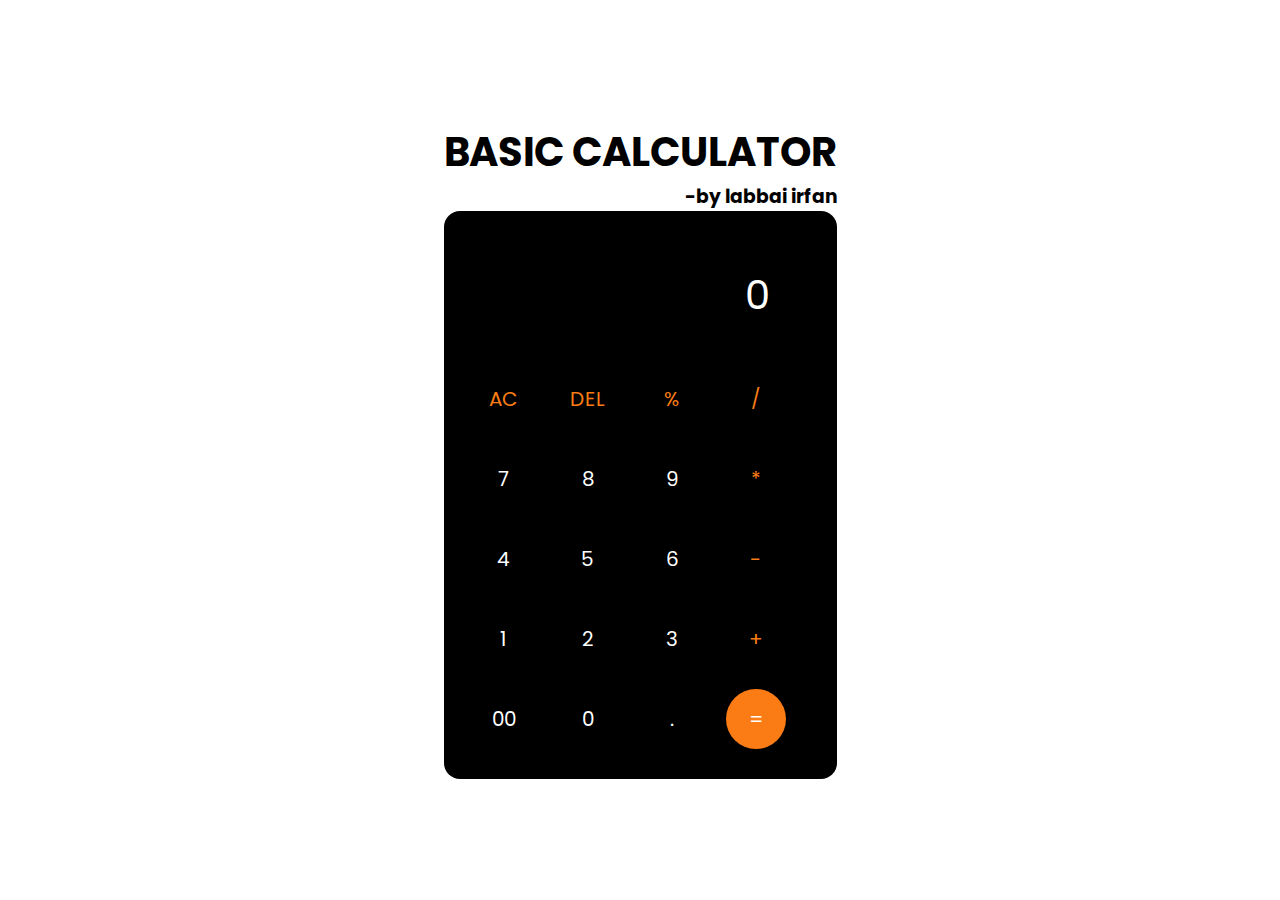
<file: Calculator/index.html>
<!DOCTYPE html>

<html lang="en">


<head>
  <meta charset="UTF-8" />
  <meta http-equiv="X-UA-Compatible" content="IE=edge" />
  <meta name="viewport" content="width=device-width, initial-scale=1.0" />
  <link rel="stylesheet" href="style.css" />
  <title>Calculator - By Labbai Irfan</title>
</head>

<body>
  <div class="container">
    <h1 class="text"> BASIC CALCULATOR </h1>
    <h3>-by labbai irfan</h3>
      <div class="calculator">
        <input type="text" id="inputBox" placeholder="0" />
        <div>
          <button class="button operator">AC</button>
          <button class="button operator">DEL</button>
          <button class="button operator">%</button>
          <button class="button operator">/</button>
        </div>
        <div>
          <button class="button">7</button>
          <button class="button">8</button>
          <button class="button">9</button>
          <button class="button operator">*</button>
        </div>
        <div>
          <button class="button">4</button>
          <button class="button">5</button>
          <button class="button">6</button>
          <button class="button operator">-</button>
        </div>
        <div>
          <button class="button">1</button>
          <button class="button">2</button>
          <button class="button">3</button>
          <button class="button operator">+</button>
        </div>

        <div>
          <button class="button">00</button>
          <button class="button">0</button>
          <button class="button">.</button>
          <button class="button equalBtn">=</button>
        </div>
      </div>
    </div>

    <script src="script.js"></script>
  </body>
</html>
</file>
<file: Calculator/style.css>
@import url('https://fonts.googleapis.com/css2?family=Poppins:wght@500&display=swap');

* {
  margin: 0;
  padding: 0;
  box-sizing: border-box;
  font-family: 'Poppins', sans-serif;
}

body {
  width: 100%;
  height: 100vh;
  display: flex;
  justify-content: center;
  align-items: center;
}

.text {
  font-size: 40px;
}

h3 {
  text-align: right;
}

.calculator {
  padding: 20px;
  border-radius: 16px;
  background: black;

}

input {
  width: 320px;
  border: none;
  padding: 24px;
  margin: 10px;
  background: transparent;
  font-size: 40px;
  text-align: right;
  cursor: pointer;
  color: #ffffff;
}

input::placeholder {
  color: #ffffff;
}

.button {
  border: none;
  width: 60px;
  height: 60px;
  margin: 10px;
  border-radius: 50%;
  background: transparent;
  color: #ffffff;
  font-size: 20px;
  cursor: pointer;
}

.equalBtn {
  background-color: #fb7c14;
}

.operator {
  color: #fb7c14;
}
</file>
